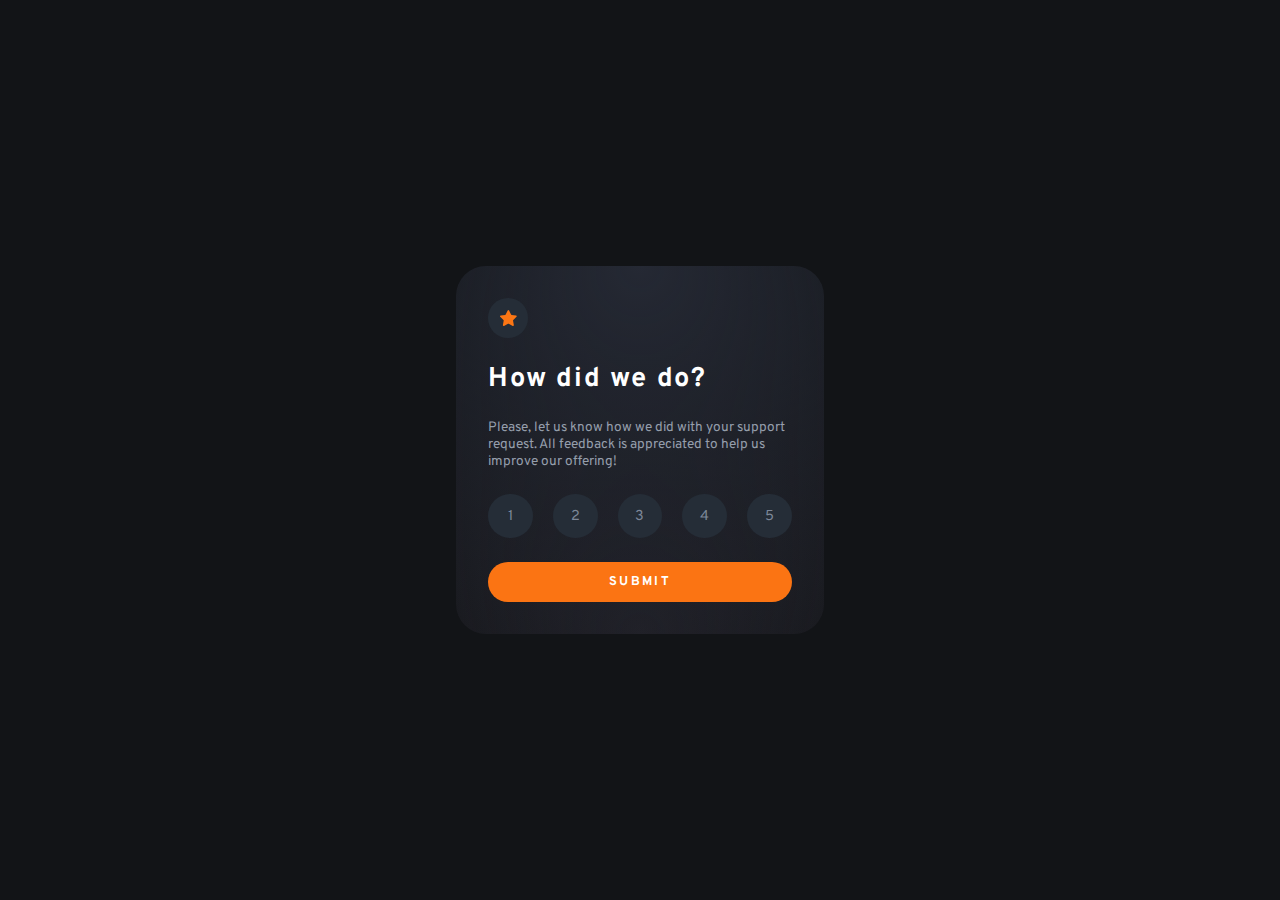
<file: index.html>
<!DOCTYPE html>
<html lang="en">
<head>
  <meta charset="UTF-8">
  <meta name="viewport" content="width=device-width, initial-scale=1.0"> <!-- displays site properly based on user's device -->

  <link rel="icon" type="image/png" sizes="32x32" href="./images/favicon-32x32.png">
  <link rel="preconnect" href="https://fonts.googleapis.com">
  <link rel="preconnect" href="https://fonts.gstatic.com" crossorigin>
  <link href="https://fonts.googleapis.com/css2?family=Overpass:wght@400;700&display=swap" rel="stylesheet">
  
  <title>Frontend Mentor | Interactive rating component</title>

  <!-- Feel free to remove these styles or customise in your own stylesheet 👍 -->
  <link rel="stylesheet" href="style.css">

</head>
<body>
  <div id="main-content">

    <div id="box">
      <form id="form-rating" action="thankyou.html">
        <div id="img-star-div">
          <div id="img-star">
            <img src="images/icon-star.svg" alt="Star icon" id="star-icon">
          </div>
        </div>
        <h2>How did we do?</h2>
        <p>Please, let us know how we did with your support request. All feedback is appreciated to help us improve our offering!</p>


        <div id="button-input-div">
          <input type="button" name="rating" id="rating-1" value="1" class="button-input">
          <label for="rating-1" class="fab fa-button"></label>

          <input type="button" name="rating" id="rating-2" value="2" class="button-input">
          <label for="rating-2" class="fab fa-button"></label>

          <input type="button" name="rating" id="rating-3" value="3"  class="button-input">
          <label for="rating-3" class="fab fa-button"></label>
          
          <input type="button" name="rating" id="rating-4" value="4"  class="button-input">
          <label for="rating-4" class="fab fa-button"></label>

          <input type="button" name="rating" id="rating-5" value="5"  class="button-input">
          <label for="rating-5" class="fab fa-button"></label>
        </div>

        <input type="submit" id="submit-button" onclick="redirect()" value="SUBMIT">
      </form>
    </div>
  </div>

  <script src="index.js"></script>
</body>
</html>
</file>
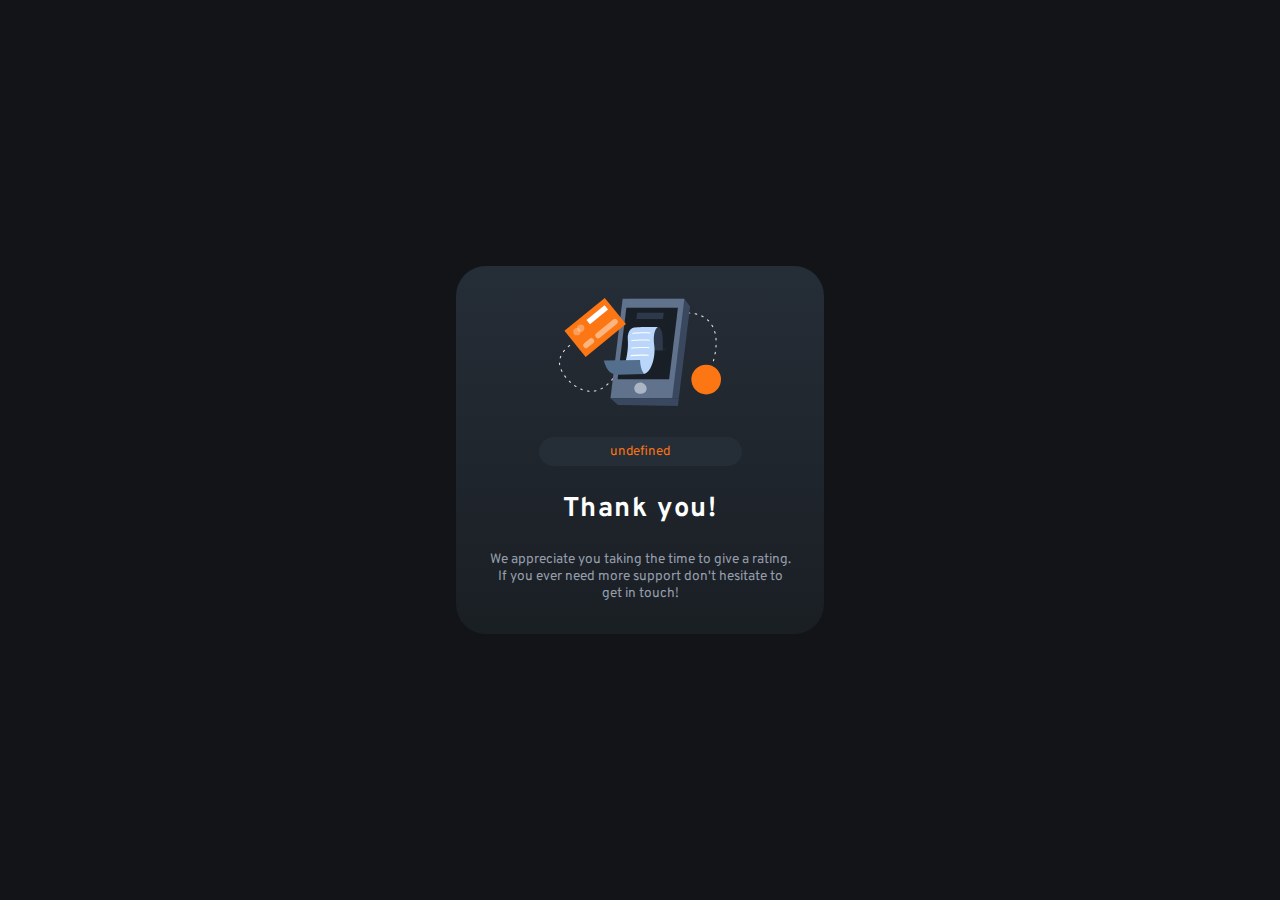
<file: thankyou.html>
<!DOCTYPE html>
<html lang="en">
<head>
  <meta charset="UTF-8">
  <meta name="viewport" content="width=device-width, initial-scale=1.0"> <!-- displays site properly based on user's device -->

  <link rel="icon" type="image/png" sizes="32x32" href="./images/favicon-32x32.png">
  <link rel="preconnect" href="https://fonts.googleapis.com">
  <link rel="preconnect" href="https://fonts.gstatic.com" crossorigin>
  <link href="https://fonts.googleapis.com/css2?family=Overpass:wght@400;700&display=swap" rel="stylesheet">
  
  <title>Frontend Mentor | Interactive rating component</title>

  <!-- Feel free to remove these styles or customise in your own stylesheet 👍 -->
  <link rel="stylesheet" href="style.css">

</head>
<body>
    <div id="main-content">

        <div id="box-tkp">
            <div id="main-content-tkp">
                <div id="img-tkp-div">
                    <div id="img-tkp">
                        <img src="images/illustration-thank-you.svg" alt="Thakyou page img">
                    </div>
                </div>

                <div id="rate">
                    <input type="text" value="" id="text-rate" disabled>
                </div>

                <h2>Thank you!</h2>
                <p>We appreciate you taking the time to give a rating.<br>
                If you ever need more support don't hesitate to get in touch!</p>
            </div>
        </div>

    </div>
    <script src="index.js"></script>
</body>
</html>
</file>
<file: style.css>
* {
    margin: 0;
    padding: 0;
    box-sizing: border-box;
    font-family: 'Overpass', Arial, Helvetica, sans-serif;
}

body {
    min-width: 321px;
    min-height: 548px;
}

label {
    display: none;
}

h2 {
    color: hsl(0, 0%, 100%);
    font-weight: 700;
    letter-spacing: .1rem;
    font-size: 1.7rem;
}

p {
    color: hsl(217, 12%, 63%);
    font-weight: 400;
    font-size: 0.85rem;
}

#main-content-tkp > p {
    text-align: center;
}

#main-content {
    width: 100vw;
    height: 100vh;
    background: hsl(216, 12%, 8%);
    display: flex;
    justify-content: center;
    align-items: center;
    min-width: 375px;
}

#box {
    width: 23rem;
    height: 23rem;
    background: radial-gradient(circle at top, rgb(37, 41, 52), transparent),
        radial-gradient(circle at bottom, rgb(32, 32, 39), transparent);
    border-radius: 30px;
    padding: 2rem;
    display: flex;
    margin-left: 45px;
    margin-right: 45px;
    min-width: 320px;
}

#box-tkp {
    width: 23rem;
    height: 23rem;
    background: linear-gradient(hsl(213, 19%, 18%), hsl(210, 16%, 12%));
    border-radius: 30px;
    padding: 2rem;
    display: flex;
    margin-left: 45px;
    margin-right: 45px;
    min-width: 320px;
}

#form-rating {
    display: flex;
    flex-direction: column;
    justify-content: space-between;
}

#main-content-tkp {
    display: flex;
    flex-direction: column;
    justify-content: space-between;
    align-content: space-between;
    align-items: center;
}

#img-star-div {
    display: flex;
    flex-direction: column-reverse;
    margin-top: 0;
}

#img-tkp-div {
    display: flex;
}

#img-star {
    background: hsl(213, 19%, 18%);
    width: 2.5rem;
    height: 2.5rem;
    border-radius: 50%;
    display: flex;
    justify-content: center;
    align-items: center;
}


#button-input-div {
    display: flex;
    justify-content: space-between;
}

.button-input {
    background: hsl(213, 19%, 18%);
    width: 2.8rem;
    height: 2.8rem;
    border-radius: 50%;
    border: 0;
    color: hsl(216, 12%, 54%);
    font-size: 0.9rem;
    cursor: pointer;
}

.button-input:hover {
    background: hsl(216, 12%, 54%);
    color: hsl(0, 0%, 100%);
}

.button-input:active {
    background: hsl(25, 97%, 53%);
    color: hsl(0, 0%, 100%);
}

.bi-bg-2 {
    background: hsl(25, 97%, 53%);
    color: hsl(0, 0%, 100%);
}

#submit-button {
    background: hsl(25, 97%, 53%);
    color: hsl(0, 0%, 100%);
    border: 0;
    height: 2.5rem;
    border-radius: 3rem;
    font-size: 0.8rem;
    font-weight: 700;
    letter-spacing: 0.15rem;
    cursor: pointer;
}

#submit-button:hover {
    background-color: hsl(0, 0%, 100%);
    color: hsl(25, 97%, 53%);
}


#text-rate {
    background: hsl(213, 19%, 18%);
    color: hsl(25, 97%, 53%);
    border: none;
    height: 1.8rem;
    text-align: center;
    padding-left: 1rem;
    padding-right: 1rem;
    border-radius: 2rem;
    font-family: 'Overpass', Arial, Helvetica, sans-serif;
    font-weight: 400;
}
</file>
